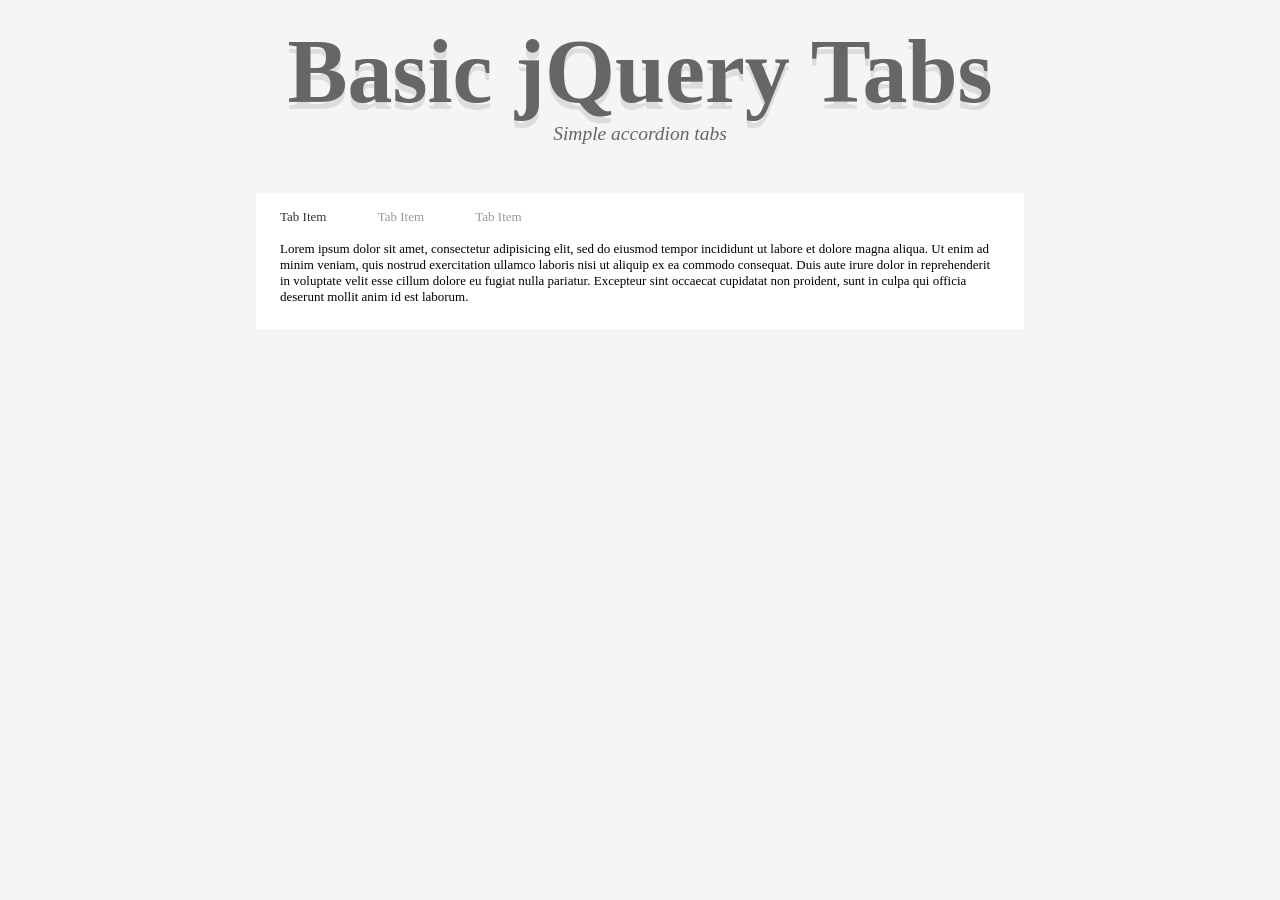
<file: seraku-bank/BasicTabs-bt/index.html>
<!doctype html>
<html lang="en">
<head>
	<meta charset="UTF-8">
	<script src="http://ajax.googleapis.com/ajax/libs/jquery/2.1.0/jquery.min.js"></script>
	<script src="js/basicTabs.js"></script>
	<link rel="stylesheet" href="css/style.css">
	<title>Basic jQuery Tabs</title>
	<script type="text/javascript">
	$(document).ready(function(){
		$('.c-tabs').basicTabs();
	});
	</script>
</head>
<body>
<div id="wrap">
	<h1>Basic jQuery Tabs</h1>
	<h2>Simple accordion tabs</h2>
<!-- 	<div id="tabwrap">
		<ul class="tabs">
			<li class="current"><a href="#home">Home</a></li>
			<li><a href="#about">About</a></li>
			<li><a href="#services">Services</a></li>
			<li><a href="#contact">Contact</a></li>
		</ul>
		<div class="tab_content">
			<div id="home" class="current">
				<p>Lorem ipsum dolor sit amet, consectetur adipisicing elit. Fugit ipsam delectus adipisci culpa praesentium libero beatae maiores explicabo perspiciatis ad. Excepturi sapiente debitis odit quibusdam ullam rerum reprehenderit! Ratione similique.</p>
				<p>Lorem ipsum dolor sit amet, consectetur adipisicing elit. Fugit ipsam delectus adipisci culpa praesentium libero beatae maiores explicabo perspiciatis ad. Excepturi sapiente debitis odit quibusdam ullam rerum reprehenderit! Ratione similique.</p>
			</div>
			<div id="about">
				<p>Lorem ipsum dolor sit amet, consectetur adipisicing elit. Quibusdam dolores maxime qui molestias id dignissimos incidunt sit rerum. Expedita voluptas provident dolorum dolore non impedit minima eaque consequatur velit neque!</p>
				<p>Lorem ipsum dolor sit amet, consectetur adipisicing elit. Fugit ipsam delectus adipisci culpa praesentium libero beatae maiores explicabo perspiciatis ad. Excepturi sapiente debitis odit quibusdam ullam rerum reprehenderit! Ratione similique.</p>
			</div>
			<div id="services">
				<p>Lorem ipsum dolor sit amet, consectetur adipisicing elit. Doloribus quisquam blanditiis recusandae nulla consectetur consequuntur itaque odio vero architecto quod dolore magni inventore reprehenderit quos cum. Non assumenda aspernatur modi!</p>
				<p>Lorem ipsum dolor sit amet, consectetur adipisicing elit. Fugit ipsam delectus adipisci culpa praesentium libero beatae maiores explicabo perspiciatis ad. Excepturi sapiente debitis odit quibusdam ullam rerum reprehenderit! Ratione similique.</p>
			</div>
			<div id="contact">
				<p>Lorem ipsum dolor sit amet, consectetur adipisicing elit. Ut expedita maxime ad nihil labore sapiente dolore architecto quam doloremque iste enim eaque eius error maiores at velit rem doloribus perspiciatis!</p>
				<p>Lorem ipsum dolor sit amet, consectetur adipisicing elit. Fugit ipsam delectus adipisci culpa praesentium libero beatae maiores explicabo perspiciatis ad. Excepturi sapiente debitis odit quibusdam ullam rerum reprehenderit! Ratione similique.</p>
			</div>
		</div>
	</div> -->
	<ul class="c-tabs">
		<li class="c-tabs__item">
			<a href="javascript:void(0)" class="c-tabs__link">Tab Item</a>
			<div class="c-tabs__content">
				<p>Lorem ipsum dolor sit amet, consectetur adipisicing elit, sed do eiusmod
				tempor incididunt ut labore et dolore magna aliqua. Ut enim ad minim veniam,
				quis nostrud exercitation ullamco laboris nisi ut aliquip ex ea commodo
				consequat. Duis aute irure dolor in reprehenderit in voluptate velit esse
				cillum dolore eu fugiat nulla pariatur. Excepteur sint occaecat cupidatat non
				proident, sunt in culpa qui officia deserunt mollit anim id est laborum.</p>
			</div>
		</li>
		<li class="c-tabs__item">
			<a href="javascript:void(0)" class="c-tabs__link">Tab Item</a>
			<div class="c-tabs__content">
				<p>Lorem ipsum dolor sit amet, consectetur adipisicing elit, sed do eiusmod
				tempor incididunt ut labore et dolore magna aliqua. Ut enim ad minim veniam,
				quis nostrud exercitation ullamco</p>
			</div>
		</li>
		<li class="c-tabs__item">
			<a href="javascript:void(0)" class="c-tabs__link">Tab Item</a>
			<div class="c-tabs__content">
				<p>Lorem ipsum dolor sit amet, consectetur adipisicing elit, sed do eiusmod
				tempor incididunt ut labore et dolore magna aliqua. Ut enim ad minim veniam,
				quis nostrud exercitation ullamco laboris nisi ut aliquip ex ea commodo
				consequat. Duis aute irure dolor in reprehenderit in voluptate velit </p>
			</div>
		</li>
	</ul>
</div>
</body>
</html>
</file>
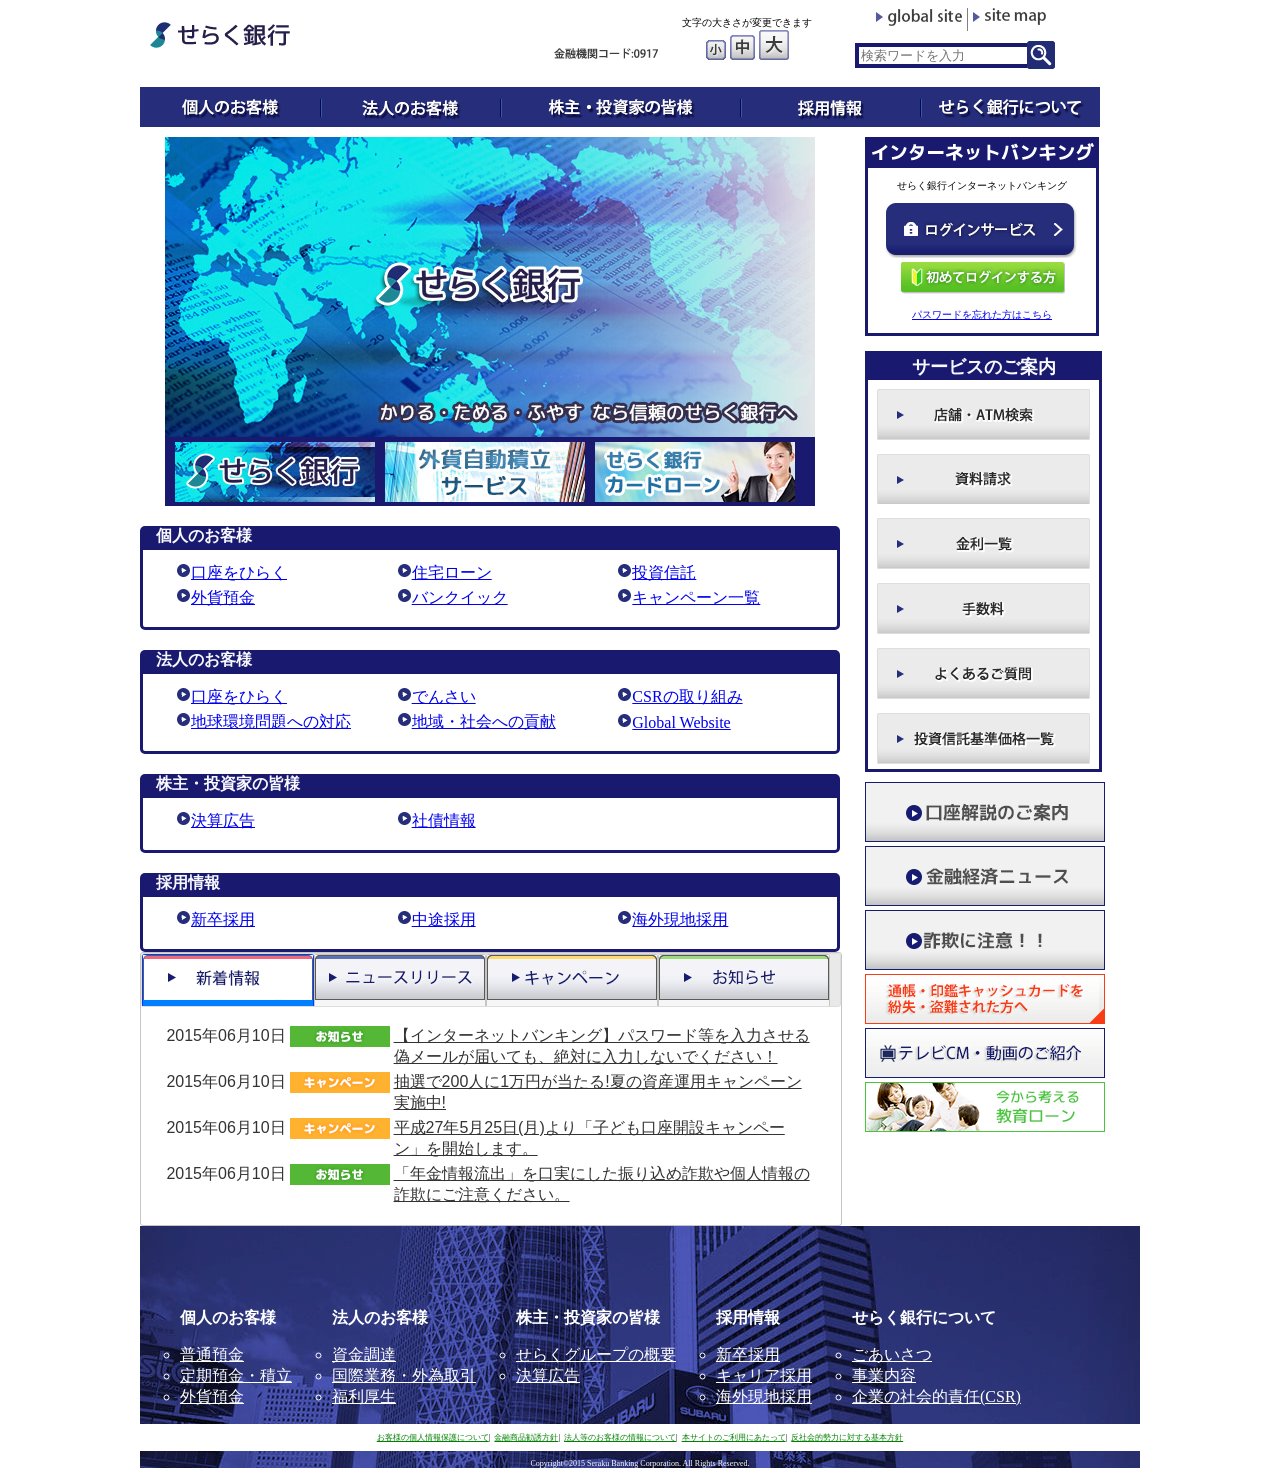
<file: seraku-bank/seraku_bank.html>
<!DOCTYPE html>
<html lang="ja">
  <head>
    <meta charset="UTF-8">
    <title>せらく銀行</title>
    <link rel="stylesheet" href="css/style.css">
    <link rel="stylesheet" href="css/slick.css">
    <link rel="stylesheet" href="css/slick-theme.css">
    <link rel="stylesheet" href="css/jquery-ui.css">
  </head>

    <body>
    <header>
      <div class="headermenu logo"><a href="base.html"><img src="images/logo.png" alt="せらく銀行"></a></div>
      <div class="headermenu code"><img src="images/bank_code.png" alt="金融機関コード"></div>
      <div class="headermenu moji">
          <p>文字の大きさが変更できます</p>
          <div id="mojisize">
          <img src="images/fontsize_s.png" alt="文字s">
          <img src="images/fontsize_m.png" alt="文字m">
          <img src="images/fontsize_l.png" alt="文字l">
          </div>
      </div>
      <div class="headermenu search">
         <ul>
          <li><img src="images/globalsite.png" alt="globalsite"></li>
          <li><img src="images/sitemap.png" alt="sitemap"></li>
          </ul>
          <form action="#" >
           <dl>
          <dt><input type="search" placeholder="検索ワードを入力" value=""></dt>
          <dd><input type=image src="images/search_btn.jpg" alt="search"></dd>
           </dl>
           </div>

          </form>
      </div>
    </header>
    <nav><a href="#"><img src="images/navi.png" alt="navi"></a></nav>

  <!--MAIN-->
   <div id="main">
   <div class="countainer">
    <div class="slide">
      <div><img src="images/new1.jpg" alt=""></div>
      <div><img src="images/new2.jpg" alt=""></div>
      <div><img src="images/new3.jpg" alt=""></div>
    </div>
        <div class="thum">
      <div><a href="#"><img src="images/thum_1.jpg" alt=""></a></div>
      <div><a href="#"><img src="images/thum_2.jpg" alt=""></a></div>
      <div><a href="#"><img src="images/thum_3.jpg" alt=""></a></div>
    </div>
   </div>
    <table id="kojin">
      <tr>
        <caption>　個人のお客様</caption>
      </tr>
      <tr>
        <td><div><img src="images/list_head.gif"><a href="#">口座をひらく</div></a></td>
        <td><div><img src="images/list_head.gif"><a href="#">住宅ローン</div></a></td>
        <td><div><img src="images/list_head.gif"><a href="#">投資信託</div></a></td>
      </tr>
      <tr>
        <td><div><img src="images/list_head.gif"><a href="#">外貨預金</div></a></td>
        <td><div><img src="images/list_head.gif"><a href="#">バンクイック</div></a></td>
        <td><div><img src="images/list_head.gif"><a href="#">キャンペーン一覧</div></a></td>
      </tr>
    </table>
    <table id="houjin">
      <tr>
        <caption>　法人のお客様</caption>
      </tr>
      <tr>
        <td><div><img src="images/list_head.gif"><a href="#">口座をひらく</div></a></td>
        <td><div><img src="images/list_head.gif"><a href="#">でんさい</div></a></td>
        <td><div><img src="images/list_head.gif"><a href="#">CSRの取り組み</div></a></td>
      </tr>
      <tr>
        <td><div><img src="images/list_head.gif"><a href="#">地球環境問題への対応</div></a></td>
        <td><div><img src="images/list_head.gif"><a href="#">地域・社会への貢献</div></a></td>
        <td><div><img src="images/list_head.gif"><a href="#">Global Website</div></a></td>
      </tr>
    </table>
    <table id="toushika">
      <tr>
        <caption>　株主・投資家の皆様</caption>
      </tr>
      <tr>
        <td><div><img src="images/list_head.gif"><a href="#">決算広告</div></a></td>
        <td><div><img src="images/list_head.gif"><a href="#">社債情報</div></a></td>
        <td></td>
      </tr>
    </table>
    <table id="saiyou">
      <tr>
        <caption>　採用情報</caption>
      </tr>
      <tr>
        <td><div><img src="images/list_head.gif"><a href="#">新卒採用</div></a></td>
        <td><div><img src="images/list_head.gif"><a href="#">中途採用</div></a></td>
        <td><div><img src="images/list_head.gif"><a href="#">海外現地採用</div></a></td>
      </tr>
    </table>

    <!-- TABS -->
    <div id="tabs">
    <ul>
      <li><a href="#new"><img src="images/tab01_on.png"></a></li>
      <li><a href="#newsrelease"><img src="images/tab02_off.png"></a></li>
      <li><a href="#campaign"><img src="images/tab03_off.png"></a></li>
      <li><a href="#notice"><img src="images/tab04_off.png"></a></li>
    </ul>

    <!-- TAB new-->
    <div id="new">
     <table>
       <tr>
         <td><time datetime="2015-06-10">2015年06月10日</time></td>
         <td><img src="images/category_09.png"></td>
         <td><a href="#">【インターネットバンキング】パスワード等を入力させる偽メールが届いても、絶対に入力しないでください！</a></td>
       </tr>
       <tr>
         <td><time datetime="2015-06-10">2015年06月10日</time></td>
         <td><img src="images/category_08.png"></td>
         <td><a href="#">抽選で200人に1万円が当たる!夏の資産運用キャンペーン実施中!</a></td>
       </tr>
       <tr>
         <td><time datetime="2015-06-10">2015年06月10日</time></td>
         <td><img src="images/category_08.png"></td>
         <td><a href="#">平成27年5月25日(月)より「子ども口座開設キャンペーン」を開始します。</a></td>
       </tr>
       <tr>
         <td><time datetime="2015-06-10">2015年06月10日</time></td>
         <td><img src="images/category_09.png"></td>
         <td><a href="#">「年金情報流出」を口実にした振り込め詐欺や個人情報の詐欺にご注意ください。</a></td>
       </tr>
     </table>
     </div>

     <!-- TAB newsrelease -->
     <div id="newsrelease">
     <table >
        <tr>
         <td><time datetime="2015-06-10">2015年06月10日</time></td>
         <td><img src="images/category_09.png"></td>
         <td><a href="#">ニュースリリース</a></td>
       </tr>
       <tr>
         <td><time datetime="2015-06-10">2015年06月10日</time></td>
         <td><img src="images/category_08.png"></td>
         <td><a href="#">ニュースリリース</a></td>
       </tr>
       <tr>
         <td><time datetime="2015-06-10">2015年06月10日</time></td>
         <td><img src="images/category_08.png"></td>
         <td><a href="#">ニュースリリース</a></td>
       </tr>
     </table>
     </div>

     <!-- TAB campaign -->
     <div id="campaign">
     <table >
       <tr>
         <td><time datetime="2015-06-10">2015年06月10日</time></td>
         <td><img src="images/category_09.png"></td>
         <td><a href="#">キャンペーン</a></td>
       </tr>
       <tr>
         <td><time datetime="2015-06-10">2015年06月10日</time></td>
         <td><img src="images/category_08.png"></td>
         <td><a href="#">キャンペーン</a></td>
       </tr>
       <tr>
         <td><time datetime="2015-06-10">2015年06月10日</time></td>
         <td><img src="images/category_08.png"></td>
         <td><a href="#">キャンペーン</a></td>
       </tr>
     </table>
     </div>

     <!-- TAB notice -->
     <div id="notice">
     <table >
       <tr>
         <td><time datetime="2015-06-10">2015年06月10日</time></td>
         <td><img src="images/category_09.png"></td>
         <td><a href="#">お知らせ</a></td>
       </tr>
       <tr>
         <td><time datetime="2015-06-10">2015年06月10日</time></td>
         <td><img src="images/category_08.png"></td>
         <td><a href="#">お知らせ</a></td>
       </tr>
       <tr>
         <td><time datetime="2015-06-10">2015年06月10日</time></td>
         <td><img src="images/category_08.png"></td>
         <td><a href="#">お知らせ</a></td>
       </tr>
     </table>
     </div>
  </div>
   <!-- TAB contents END-->
   </div>
 <!--MAIN END-->

  <!-- SUB-->
   <div id="sub">
    <table id="login">
    <tr>
      <td><img src="images/internet_banking.png"></td>
    </tr>
      <tr>
       <td>
        <p> せらく銀行インターネットバンキング </p>
        <div><a href="#"><img src="images/login_01.png"></a></div>
        <div><a href="#"><img src="images/login_02.png"></a></div>
        <p><a href="#">パスワードを忘れた方はこちら</a></p>
       </td>
      </tr>
    </table>
    <table id="annai">
      <tr><td>サービスのご案内</td></tr>
      <tr><td><div><a href="#"><img src="images/annai_01.png"></a></div></td></tr>
      <tr><td><div><a href="#"><img src="images/annai_02.png"></a></div></td></tr>
      <tr><td><div><a href="#"><img src="images/annai_03.png"></a></div></td></tr>
      <tr><td><div><a href="#"><img src="images/annai_04.png"></a></div></td></tr>
      <tr><td><div><a href="#"><img src="images/annai_05.png"></a></div></td></tr>
      <tr><td><div><a href="#"><img src="images/annai_06.png"></a></div></td></tr>
    </table>
       <aside class="banner">
        <div><a href="#"><img src="images/banner_01.png"></a></div>
        <div><a href="#"><img src="images/banner_02.png"></a></div>
        <div><a href="#"><img src="images/banner_03.png"></a></div>
        <div><a href="#"><img src="images/banner_02_01.png"></a></div>
        <div><a href="#"><img src="images/banner_02_02.png"></a></div>
        <div><a href="#"><img src="images/banner_02_03.png"></a></div>
       </aside>
    </div>
    <!-- sub　END-->

    <!-- footer-->
    <footer>
        <ul class="footermenu">
          <li><p>個人のお客様</p></li>
          <li><a href="#">普通預金</a></li>
          <li><a href="#">定期預金・積立</a></li>
          <li><a href="#">外貨預金</a></li>
        </ul>
        <ul class="footermenu">
          <li><p>法人のお客様</p></li>
          <li><a href="#">資金調達</a></li>
          <li><a href="#">国際業務・外為取引</a></li>
          <li><a href="#">福利厚生</a></li>
        </ul>
        <ul class="footermenu">
          <li><p>株主・投資家の皆様</p></li>
          <li><a href="#">せらくグループの概要</a></li>
          <li><a href="#">決算広告</a></li>
        </ul>
        <ul class="footermenu">
          <li><p>採用情報</p></li>
          <li><a href="#">新卒採用</a></li>
          <li><a href="#">キャリア採用</a></li>
          <li><a href="#">海外現地採用</a></li>
        </ul>
        <ul class="footermenu">
          <li><p>せらく銀行について</p></li>
          <li><a href="#">ごあいさつ</a></li>
          <li><a href="#">事業内容</a></li>
          <li><a href="#">企業の社会的責任(CSR)</a></li>
        </ul>
      <div class="bottommenu">
      <p><a href="#">お客様の個人情報保護について</a><span>|</span></p>
      <p><a href="#">金融商品勧誘方針</a><span>|</span></p>
      <p><a href="#">法人等のお客様の情報について</a><span>|</span></p>
      <p><a href="#">本サイトのご利用にあたって</a><span>|</span></p>
      <p><a href="#">反社会的勢力に対する基本方針</a></p>
      </div>
      <p id="copyright">Copyright&copy;2015 Seraku Banking Corporation. All Rights Reserved.</p>

    </footer>
    <!-- footer END-->

   <!--SCRIPT-->
    <script type="text/javascript" src="js/jquery-3.3.1.min.js"></script>
    <script type="text/javascript" src="js/jquery-migrate-1.4.1.min.js"></script>
    <script type="text/javascript" src="js/slick.min.js"></script>
    <script type="text/javascript" src="js/jquery-ui.js"></script>
    <script type="text/javascript" src="js/base.js"></script>
   <!--SCRIPT end-->
    </body>
</html>
</file>
<file: seraku-bank/BasicTabs-bt/css/style.css>
* { -moz-box-sizing: border-box; -webkit-box-sizing: border-box; box-sizing: border-box;  margin: 0; padding: 0; }

body { font-family: "Open Sans"; font-size: 13px; background: #f5f5f5; }

h1,h2 { text-align: center; }
h1 {
	font-size: 90px;
	color: #666;
	text-shadow:0px 7px 0px #ddd;
	font-family: "arvo";
	margin-top: 20px ;
}

h2 {
	font-family: Georgia;
	font-style: italic;
	color: #666;
	font-weight: normal;
	margin-bottom: 3rem;
}

#wrap { width: 60%; margin: 0 auto;}

.c-tabs__item {
	display: inline;
}
.c-tabs__link { 
	display: inline-block;
	color: #999;
	text-decoration: none;
	padding: 1rem 1.5rem;
}

.c-tabs__link.is-active {
	color: #333;
}

.c-tabs__content {
	display: none;
	width: 100%;
	float: left;
	padding: 0 1.5rem 1.5rem 1.5rem;
}

@media only screen and (max-width: 640px) {
	.c-tabs__link { display: block; }
}


.c-tabs {
	background: #fff;
	overflow: hidden;
}
</file>
<file: seraku-bank/css/style.css>
a{
  border: none;
  outline: none;
}

body{
  width: 1000px;
  margin-left: auto;
  margin-right:auto;
}

header{
  width:1000px;
}

.headermenu{
  display:inline-block;
}

.code{
  margin-left: 20px;
}
.moji{
  margin-left: 20px;
}
.moji p{
  margin:0;
  font-size:10px;
}

#mojisize{
  text-align: center;
}

.search{
  margin-left: 20px;
  position: relative;
}

.search ul{
  list-style-type: none;
  margin-top:0;
}

.search li{
  float:left;
}

.search li+li{
  border-left:1px solid;
  border-color:gray;
  margin-right:3px;
  margin-left:5px;
  padding-left: 5px;
}

.search dl{
  margin:0;
}
.search dt{
  padding:19px;
}

.search dt input{
  border:solid 4px midnightblue;
  border-collapse: collapse;
}

.search dd{
  position:absolute;
  right:0;
  top:33px;
}

nav{
  height:40px;
  position:relative;
  overflow:hidden;
  margin-bottom:10px;
}

nav a{
  position:absolute;
  display: inline-block;
  height:40px;
}

nav a:hover{
  position:absolute;
  display: inline-block;
  top:-40px;
}

/* MAIN */
#main{
  float:left;
}

.countainer{
  width:650px;
  overflow:hidden;
  margin-right:50px;
  margin-left:25px;
  background-color:midnightblue;
}

#main .countainer .thum{
  margin:5px 0px 5px 0px;
}

#main .countainer .thum div{
  float:left;
  margin-left: 10px;
}

#main #kojin{
  width:700px;
  margin-top:20px;
  border-style:solid;
  border-color:midnightblue;
  border-radius: 0px 0px 5px 5px/ 0px 0px 5px 5px;
  padding-top:8px;
  padding-bottom: 15px;
  padding-left:30px;
  table-layout: fixed;
}

#kojin caption{
  background-color: midnightblue;
  color:ghostwhite;
  font-weight:bold;
  border-radius: 5px 5px 0px 0px / 5px 5px 0px 0px;
  text-align: left;
}
#kojin tr:{
    width:700px;
}

#main #houjin{
  width:700px;
  margin-top:20px;
  border-style:solid;
  border-color:midnightblue;
  border-radius: 0px 0px 5px 5px/ 0px 0px 5px 5px;
  padding-top:8px;
  padding-bottom: 15px;
  padding-left:30px;
  table-layout: fixed;
}

#houjin caption{
  background-color: midnightblue;
  color:ghostwhite;
  font-weight:bold;
  border-radius: 5px 5px 0px 0px / 5px 5px 0px 0px;
  text-align: left;
}

#houjin tr:{
    width:700px;
}

#main #toushika{
  width:700px;
  margin-top:20px;
  border-style:solid;
  border-color:midnightblue;
  border-radius: 0px 0px 5px 5px/ 0px 0px 5px 5px;
  padding-top:8px;
  padding-bottom: 15px;
  padding-left:30px;
  table-layout: fixed;
}

#toushika caption{
  background-color: midnightblue;
  color:ghostwhite;
  font-weight:bold;
  border-radius: 5px 5px 0px 0px / 5px 5px 0px 0px;
  text-align: left;
}

#toushika tr:{
    width:700px;
}

#main #saiyou{
  width:700px;
  margin-top:20px;
  border-style:solid;
  border-color:midnightblue;
  border-radius: 0px 0px 5px 5px/ 0px 0px 5px 5px;
  padding-top:8px;
  padding-bottom: 15px;
  padding-left:30px;
  table-layout: fixed;
}

#saiyou caption{
  background-color: midnightblue;
  color:ghostwhite;
  font-weight:bold;
  border-radius: 5px 5px 0px 0px / 5px 5px 0px 0px;
  text-align: left;
}

#saiyou tr:{
    width:700px;
}
/* MAIN end */

/*TAB */
#tabs{
  width:700px;
  padding:0;
}

#tabs time{
  white-space:nowrap;
}

#tabs tr{
  vertical-align: top;
}

#tabs ul{
  padding:0px;
}
#tabs ul li{
  margin:0;
  padding:0px;
}

#tabs ul li a{
  padding:0;
}
/*TAB end*/

/* SUB */
#sub{
  float:left;
}
#sub table#login{
  width:230px;
  padding-left: 5px;
  padding-right:5px;
  text-align: center;
  border-style:solid;
  border-collapse: collapse;
  border-color:midnightblue;
}

#sub table#login p{
  font-size:10px;
}

#sub table#login tr:first-child{
  background-color: midnightblue;
}

#sub table#annai{
  margin-top:15px;
  width:230px;
  text-align: center;
  border-style:solid;
  border-collapse: collapse;
  border-color:midnightblue;
}

#sub table#annai tr:first-child{
  background-color: midnightblue;
  color:ghostwhite;
  font-weight:bold;
  font-size:18px;
}

#sub table#annai td div{
  padding-top:8px;
  padding-right:8px;
  padding-left:8px;
}

.banner{
  margin-top:10px;
}
/* SUB end */

/*footer*/
footer{
  clear:both;
  padding-top:50px;
  background-image: url(../images/footer_bg.jpg);
  background-position: center;
}

.footermenu{
  list-style-type: circle;
  color:white;
  float:left;
}

.footermenu a{
  color:white;
}

.footermenu li:first-child{
  font-weight:bold;
  list-style-type: none;
}

.bottommenu{
  clear:both;
  width:1000px;
  background-color:white;
  text-align:center;
}

.bottommenu a{
  color:green;
}

.bottommenu p{
  display:inline-block;
  font-size:0.5em;
}

#copyright{
  clear:left;
  font-size:0.5em;
  color:white;
  text-align:center;
}
/*footer end*/
</file>
